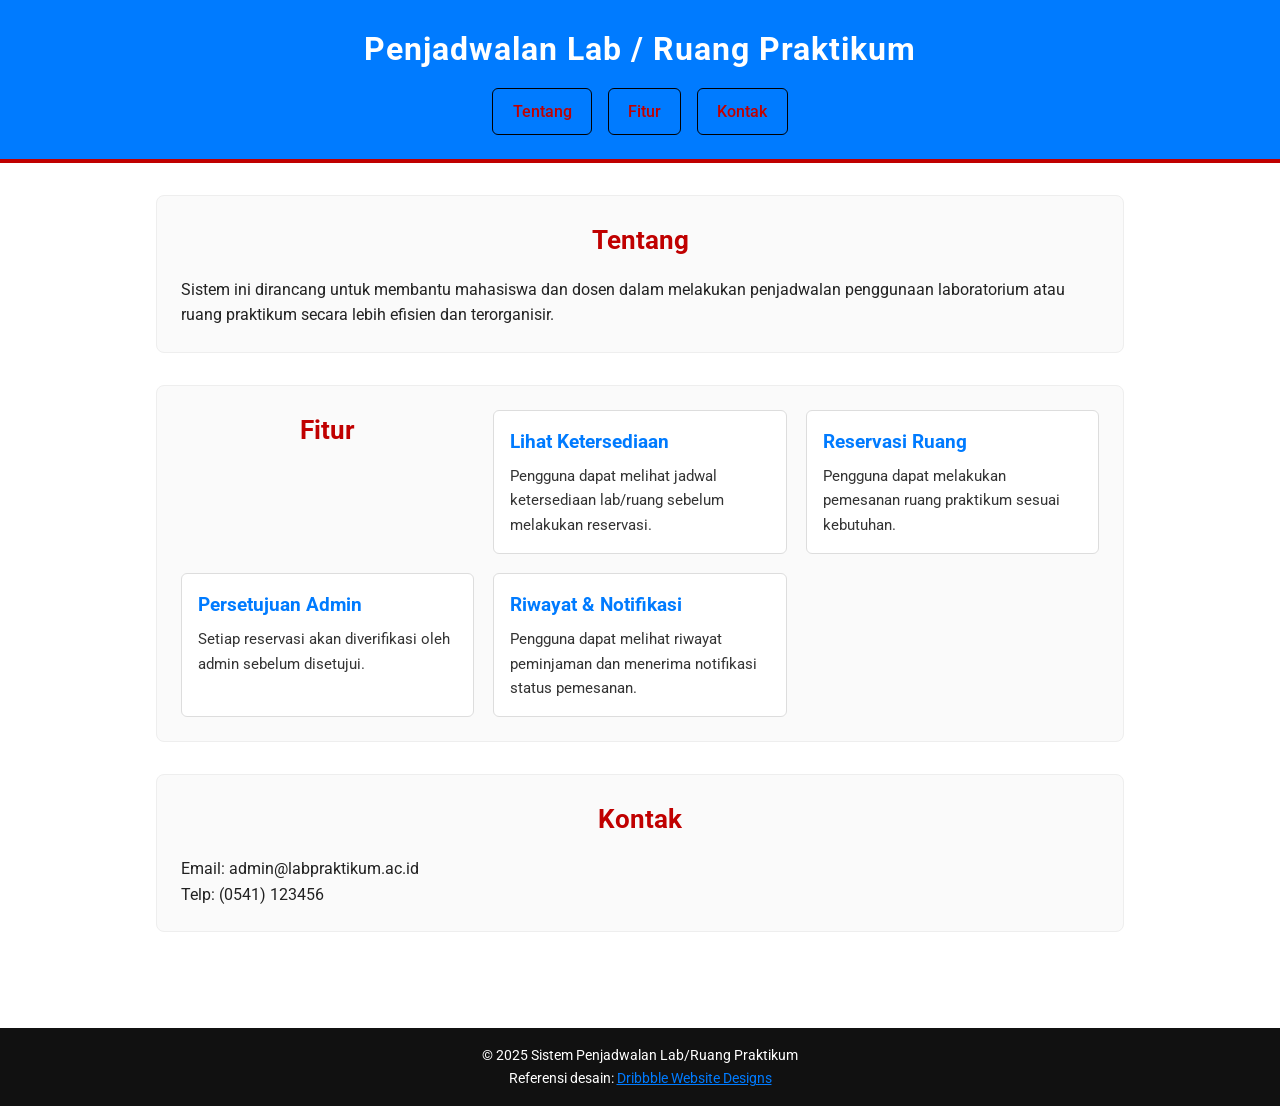
<file: Index.html>
<!DOCTYPE html>
<html lang="id">
<head>
    <meta charset="UTF-8">
    <meta name="viewport" content="width=device-width, initial-scale=1.0">
    <title>Penjadwalan Lab/Ruang Praktikum</title>
    <link rel="stylesheet" href="PT.css">
</head>
<body>
    <!-- Bagian Header -->
    <header class="site-header">
        <h1 class="site-title">Penjadwalan Lab / Ruang Praktikum</h1>
        <nav class="main-nav">
            <ul class="nav-list">
                <li><a href="#tentang" class="btn btn--secondary">Tentang</a></li>
                <li><a href="#fitur" class="btn btn--secondary">Fitur</a></li>
                <li><a href="#kontak" class="btn btn--secondary">Kontak</a></li>
            </ul>
        </nav>
    </header>

    <!-- Bagian Utama -->
    <main class="main-content">
        <!-- Tentang Aplikasi -->
        <section id="tentang" class="section section--about">
            <h2 class="section-title">Tentang</h2>
            <p>Sistem ini dirancang untuk membantu mahasiswa dan dosen dalam melakukan penjadwalan penggunaan laboratorium atau ruang praktikum secara lebih efisien dan terorganisir.</p>
        </section>

        <!-- Fitur-Fitur -->
        <section id="fitur" class="section section--features">
            <h2 class="section-title">Fitur</h2>
            <article class="card">
                <h3 class="card-title">Lihat Ketersediaan</h3>
                <p class="card-text">Pengguna dapat melihat jadwal ketersediaan lab/ruang sebelum melakukan reservasi.</p>
            </article>
            <article class="card">
                <h3 class="card-title">Reservasi Ruang</h3>
                <p class="card-text">Pengguna dapat melakukan pemesanan ruang praktikum sesuai kebutuhan.</p>
            </article>
            <article class="card">
                <h3 class="card-title">Persetujuan Admin</h3>
                <p class="card-text">Setiap reservasi akan diverifikasi oleh admin sebelum disetujui.</p>
            </article>
            <article class="card">
                <h3 class="card-title">Riwayat & Notifikasi</h3>
                <p class="card-text">Pengguna dapat melihat riwayat peminjaman dan menerima notifikasi status pemesanan.</p>
            </article>
        </section>

        <!-- Kontak -->
        <section id="kontak" class="section section--contact">
            <h2 class="section-title">Kontak</h2>
            <p>Email: admin@labpraktikum.ac.id</p>
            <p>Telp: (0541) 123456</p>
        </section>
    </main>

    <!-- Footer -->
    <footer class="site-footer">
        <p>&copy; 2025 Sistem Penjadwalan Lab/Ruang Praktikum</p>
        <p>Referensi desain: 
            <a href="https://dribbble.com/search/website" target="_blank">Dribbble Website Designs</a>
        </p>
    </footer>
</body>
</html>
</file>
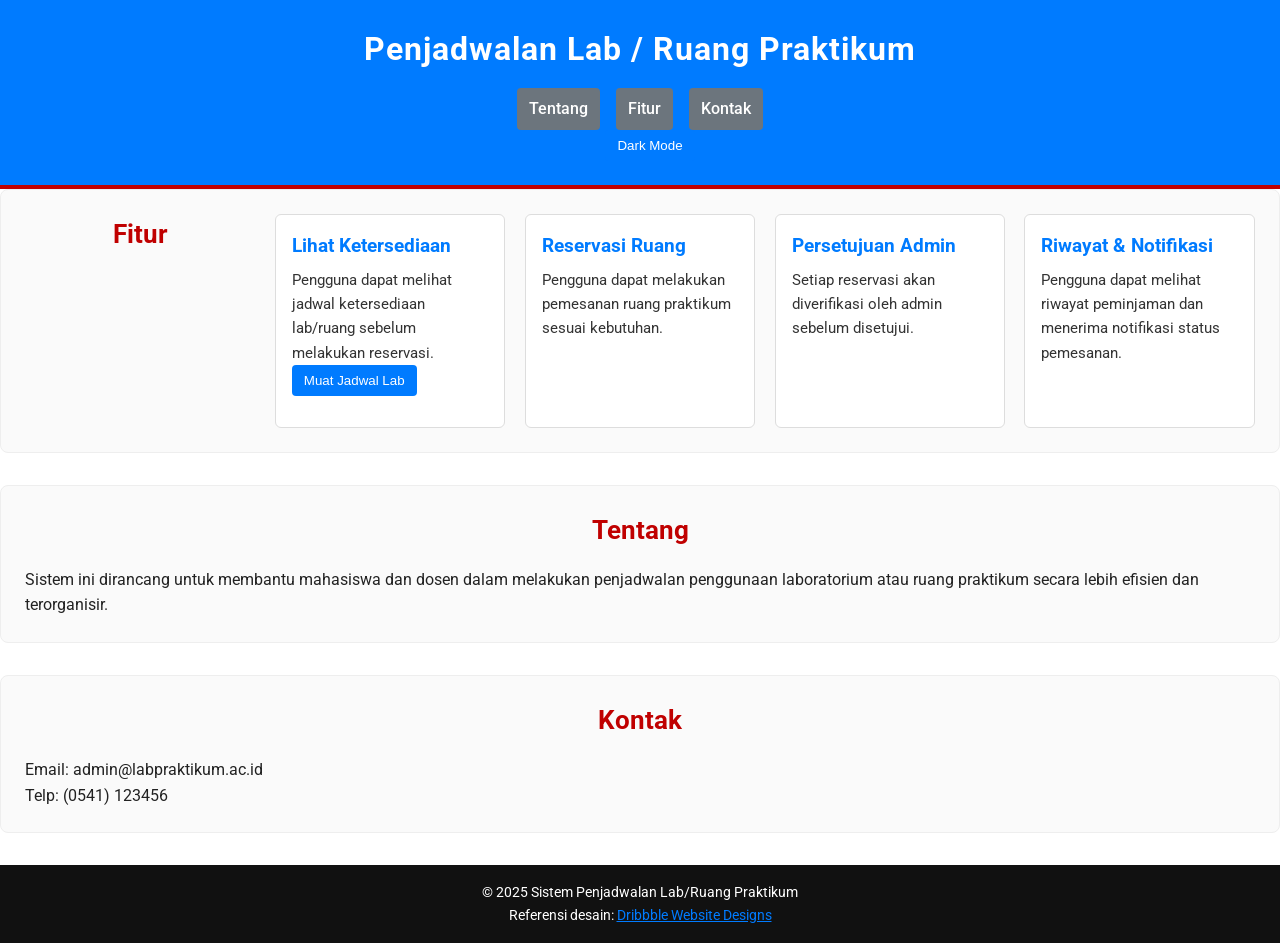
<file: POSTTEST-3/index.html>
<!DOCTYPE html>
<html lang="id">
<head>
    <meta charset="UTF-8">
    <meta name="viewport" content="width=device-width, initial-scale=1.0">
    <title>Penjadwalan Lab/Ruang Praktikum</title>
    <link rel="stylesheet" href="style.css">

</head>
<body>
 <!-- Bagian Header -->
<header class="site-header">
    <h1 class="site-title">Penjadwalan Lab / Ruang Praktikum</h1>
    <nav class="main-nav">
        <ul class="nav-list">
            <li><a href="#tentang" class="btn btn--secondary">Tentang</a></li>
            <li><a href="#fitur" class="btn btn--secondary">Fitur</a></li>
            <li><a href="#kontak" class="btn btn--secondary">Kontak</a></li>
        </ul>
    </nav>
    <!-- Tombol Dark Mode -->
    <button id="darkModeToggle" class="btn btn--primary" style="margin-left: 20px;"> Dark Mode</button>
</header>

<!-- Bagian Fitur-Fitur -->
<section id="fitur" class="section section--features">
    <h2 class="section-title">Fitur</h2>
    <article class="card">
        <h3 class="card-title">Lihat Ketersediaan</h3>
        <p class="card-text">Pengguna dapat melihat jadwal ketersediaan lab/ruang sebelum melakukan reservasi.</p>
        <!-- Tombol muat jadwal -->
        <button id="loadScheduleBtn" class="btn btn--primary">Muat Jadwal Lab</button>
        <!-- Container daftar jadwal -->
        <ul id="scheduleList" style="margin-top: 15px;"></ul>
    </article>
    <article class="card">
        <h3 class="card-title">Reservasi Ruang</h3>
        <p class="card-text">Pengguna dapat melakukan pemesanan ruang praktikum sesuai kebutuhan.</p>
    </article>
    <article class="card">
        <h3 class="card-title">Persetujuan Admin</h3>
        <p class="card-text">Setiap reservasi akan diverifikasi oleh admin sebelum disetujui.</p>
    </article>
    <article class="card">
        <h3 class="card-title">Riwayat & Notifikasi</h3>
        <p class="card-text">Pengguna dapat melihat riwayat peminjaman dan menerima notifikasi status pemesanan.</p>
    </article>
</section>
 <!-- Tentang Aplikasi -->
        <section id="tentang" class="section section--about">
            <h2 class="section-title">Tentang</h2>
            <p>Sistem ini dirancang untuk membantu mahasiswa dan dosen dalam melakukan penjadwalan penggunaan laboratorium atau ruang praktikum secara lebih efisien dan terorganisir.</p>
        </section>
        <!-- Kontak -->
        <section id="kontak" class="section section--contact">
            <h2 class="section-title">Kontak</h2>
            <p>Email: admin@labpraktikum.ac.id</p>
            <p>Telp: (0541) 123456</p>
        </section>
    </main>

    <!-- Footer -->
    <footer class="site-footer">
        <p>&copy; 2025 Sistem Penjadwalan Lab/Ruang Praktikum</p>
        <p>Referensi desain: 
            <a href="https://dribbble.com/search/website" target="_blank">Dribbble Website Designs</a>
        </p>
    </footer>
    <script src="script.js"></script>
</body>
</html>
</file>
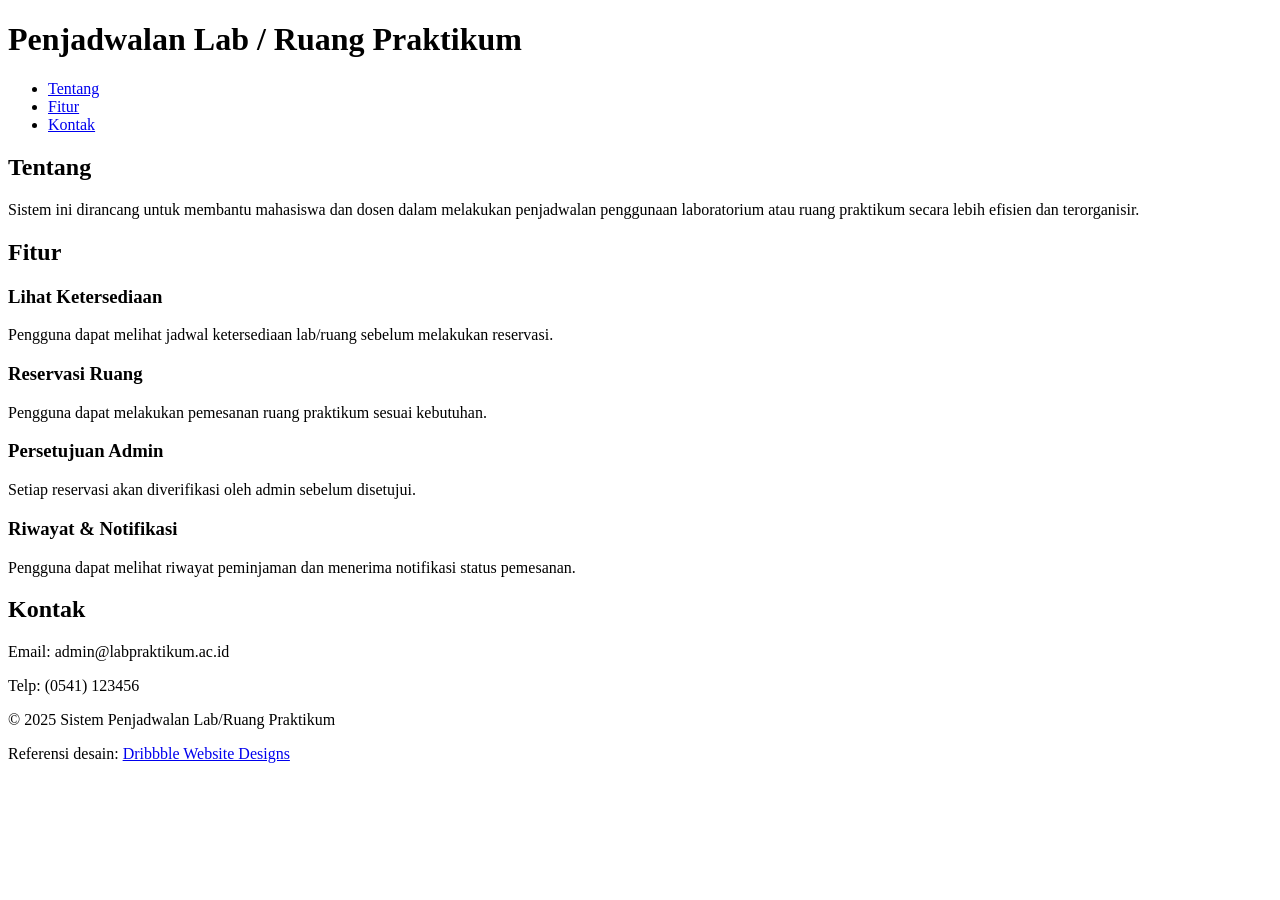
<file: postest1.html>
<!DOCTYPE html>
<html lang="id">
<head>
    <meta charset="UTF-8">
    <meta name="viewport" content="width=device-width, initial-scale=1.0">
    <title>Penjadwalan Lab/Ruang Praktikum</title>
</head>
<body>
    <!-- Bagian Header -->
    <header>
        <h1>Penjadwalan Lab / Ruang Praktikum</h1>
        <nav>
            <ul>
                <li><a href="#tentang">Tentang</a></li>
                <li><a href="#fitur">Fitur</a></li>
                <li><a href="#kontak">Kontak</a></li>
            </ul>
        </nav>
    </header>

    <!-- Bagian Utama -->
    <main>
        <!-- Tentang Aplikasi -->
        <section id="tentang">
            <h2>Tentang</h2>
            <p>Sistem ini dirancang untuk membantu mahasiswa dan dosen dalam melakukan penjadwalan penggunaan laboratorium atau ruang praktikum secara lebih efisien dan terorganisir.</p>
        </section>

        <!-- Fitur-Fitur -->
        <section id="fitur">
            <h2>Fitur</h2>
            <article>
                <h3>Lihat Ketersediaan</h3>
                <p>Pengguna dapat melihat jadwal ketersediaan lab/ruang sebelum melakukan reservasi.</p>
            </article>
            <article>
                <h3>Reservasi Ruang</h3>
                <p>Pengguna dapat melakukan pemesanan ruang praktikum sesuai kebutuhan.</p>
            </article>
            <article>
                <h3>Persetujuan Admin</h3>
                <p>Setiap reservasi akan diverifikasi oleh admin sebelum disetujui.</p>
            </article>
            <article>
                <h3>Riwayat & Notifikasi</h3>
                <p>Pengguna dapat melihat riwayat peminjaman dan menerima notifikasi status pemesanan.</p>
            </article>
        </section>

        <!-- Kontak -->
        <section id="kontak">
            <h2>Kontak</h2>
            <p>Email: admin@labpraktikum.ac.id</p>
            <p>Telp: (0541) 123456</p>
        </section>
    </main>

    <!-- Footer -->
    <footer>
        <p>&copy; 2025 Sistem Penjadwalan Lab/Ruang Praktikum</p>
        <p>Referensi desain: 
            <a href="https://dribbble.com/search/website" target="_blank">Dribbble Website Designs</a>
        </p>
    </footer>
</body>
</html>
</file>
<file: PT.css>
/* Import Google Fonts */
@import url('https://fonts.googleapis.com/css2?family=Roboto:wght@300;400;700&display=swap');

/* Reset dan Base Styles */
* {
    margin: 0;
    padding: 0;
    box-sizing: border-box;
}

body {
    font-family: 'Roboto', sans-serif;
    line-height: 1.6;
    color: #222; /* hitam ringan */
    background-color: #fff; /* putih */
    transition: background 0.4s ease, color 0.4s ease; /* smooth color change */
}

/* Reusable Button */
.btn {
    display: inline-block;
    padding: 0.6rem 1.2rem;
    text-decoration: none;
    border-radius: 6px;
    font-weight: 500;
    transition: all 0.3s ease; /* smooth hover */
    cursor: pointer;
}

.btn--primary {
    background-color: #007BFF; /* biru */
    color: #fff;
}

.btn--primary:hover {
    background-color: #0056b3;
    transform: scale(1.05);
}

.btn--secondary {
    background-color: transparent;
    color: #C00000; /* merah */
    border: 1.5px solid #000000;
}

.btn--secondary:hover {
    background-color: #C00000;
    color: #fff;
    transform: scale(1.05);
}

/* Header Casual */
.site-header {
    background: #007BFF; /* biru polos */
    color: white;
    padding: 1.5rem 1rem;
    text-align: center;
    border-bottom: 4px solid #C00000; /* garis merah */
    transition: all 0.5s ease; /* smooth resize/scroll */
}

.site-title {
    font-size: 2rem;
    font-weight: 700;
    margin-bottom: 0.8rem;
    letter-spacing: 1px;
    transition: color 0.3s ease;
}

.site-title:hover {
    color: #000000; /* efek hover emas biar casual stylish */
}

/* Navigation */
.main-nav {
    margin-top: 0.5rem;
}

.nav-list {
    display: flex;
    justify-content: center;
    list-style: none;
    gap: 1rem;
    transition: all 0.3s ease;
}

.nav-list li a {
    transition: color 0.3s ease;
}

.nav-list li a:hover {
    color: #000000;
}

/* Main Content */
.main-content {
    max-width: 1000px;
    margin: 0 auto;
    padding: 2rem 1rem;
    transition: all 0.3s ease;
}

/* Section Casual */
.section {
    margin-bottom: 2rem;
    padding: 1.5rem;
    background: #fafafa; /* abu lembut */
    border: 1px solid #eee;
    border-radius: 8px;
    transition: all 0.3s ease;
}

.section:hover {
    background: #f0f0f0;
    transform: scale(1.01);
}

.section-title {
    color: #C00000; /* merah */
    margin-bottom: 1rem;
    font-size: 1.6rem;
    text-align: center;
    transition: color 0.3s ease;
}

.section-title:hover {
    color: #007BFF; /* biru saat hover */
}

/* Features */
.section--features {
    display: grid;
    grid-template-columns: repeat(auto-fit, minmax(220px, 1fr));
    gap: 1.2rem;
}

/* Card Casual */
.card {
    padding: 1rem;
    border: 1px solid #ddd;
    background: #fff;
    border-radius: 6px;
    transition: all 0.3s ease;
}

.card:hover {
    transform: translateY(-5px) scale(1.02);
    box-shadow: 0 6px 14px rgba(0, 0, 0, 0.12);
}

.card-title {
    color: #007BFF; /* biru */
    margin-bottom: 0.4rem;
    font-size: 1.2rem;
    transition: color 0.3s ease;
}

.card-title:hover {
    color: #C00000; /* merah */
}

.card-text {
    color: #333;
    font-size: 0.95rem;
}

/* Footer Casual */
.site-footer {
    background: #111; /* hitam */
    color: white;
    text-align: center;
    padding: 1rem;
    font-size: 0.9rem;
    margin-top: 2rem;
    transition: all 0.3s ease;
}

.site-footer a {
    margin-top: 0.4rem;
    color: #007BFF;
    transition: color 0.3s ease;
}

.site-footer a:hover {
    color: #C00000;
}

/* Smooth Scroll */
html {
    scroll-behavior: smooth;
}

/* Responsive */
@media (max-width: 768px) {
    .nav-list {
        flex-direction: column;
        gap: 0.5rem;
    }
    
    .section {
        padding: 1rem;
    }
    
    .btn {
        width: 100%;
        text-align: center;
    }
}
</file>
<file: POSTTEST-3/style.css>
/* Import Google Fonts */
@import url('https://fonts.googleapis.com/css2?family=Roboto:wght@300;400;700&display=swap');

/* Reset dan Base Styles */
* {
    margin: 0;
    padding: 0;
    box-sizing: border-box;
}

body {
    font-family: 'Roboto', sans-serif;
    line-height: 1.6;
    color: #222; /* hitam ringan */
    background-color: #fff; /* putih */
    transition: background 0.4s ease, color 0.4s ease; /* smooth color change */
}

/* Reusable Button */
.btn {
    display: inline-block;
    padding: 0.6rem 1.2rem;
    text-decoration: none;
    border-radius: 6px;
    font-weight: 500;
    transition: all 0.3s ease; /* smooth hover */
    cursor: pointer;
}

.btn--primary {
    background-color: #007BFF; /* biru */
    color: #fff;
}

.btn--primary:hover {
    background-color: #0056b3;
    transform: scale(1.05);
}

.btn--secondary {
    background-color: transparent;
    color: #C00000; /* merah */
    border: 1.5px solid #000000;
}

.btn--secondary:hover {
    background-color: #C00000;
    color: #fff;
    transform: scale(1.05);
}

/* Header Casual */
.site-header {
    background: #007BFF; /* biru polos */
    color: white;
    padding: 1.5rem 1rem;
    text-align: center;
    border-bottom: 4px solid #C00000; /* garis merah */
    transition: all 0.5s ease; /* smooth resize/scroll */
}

.site-title {
    font-size: 2rem;
    font-weight: 700;
    margin-bottom: 0.8rem;
    letter-spacing: 1px;
    transition: color 0.3s ease;
}

.site-title:hover {
    color: #000000; /* efek hover emas biar casual stylish */
}

/* Navigation */
.main-nav {
    margin-top: 0.5rem;
}

.nav-list {
    display: flex;
    justify-content: center;
    list-style: none;
    gap: 1rem;
    transition: all 0.3s ease;
}

.nav-list li a {
    transition: color 0.3s ease;
}

.nav-list li a:hover {
    color: #000000;
}

/* Main Content */
.main-content {
    max-width: 1000px;
    margin: 0 auto;
    padding: 2rem 1rem;
    transition: all 0.3s ease;
}

/* Section Casual */
.section {
    margin-bottom: 2rem;
    padding: 1.5rem;
    background: #fafafa; /* abu lembut */
    border: 1px solid #eee;
    border-radius: 8px;
    transition: all 0.3s ease;
}

.section:hover {
    background: #f0f0f0;
    transform: scale(1.01);
}

.section-title {
    color: #C00000; /* merah */
    margin-bottom: 1rem;
    font-size: 1.6rem;
    text-align: center;
    transition: color 0.3s ease;
}

.section-title:hover {
    color: #007BFF; /* biru saat hover */
}

/* Features */
.section--features {
    display: grid;
    grid-template-columns: repeat(auto-fit, minmax(220px, 1fr));
    gap: 1.2rem;
}

/* Card Casual */
.card {
    padding: 1rem;
    border: 1px solid #ddd;
    background: #fff;
    border-radius: 6px;
    transition: all 0.3s ease;
}

.card:hover {
    transform: translateY(-5px) scale(1.02);
    box-shadow: 0 6px 14px rgba(0, 0, 0, 0.12);
}

.card-title {
    color: #007BFF; /* biru */
    margin-bottom: 0.4rem;
    font-size: 1.2rem;
    transition: color 0.3s ease;
}

.card-title:hover {
    color: #C00000; /* merah */
}

.card-text {
    color: #333;
    font-size: 0.95rem;
}

/* Footer Casual */
.site-footer {
    background: #111; /* hitam */
    color: white;
    text-align: center;
    padding: 1rem;
    font-size: 0.9rem;
    margin-top: 2rem;
    transition: all 0.3s ease;
}

.site-footer a {
    margin-top: 0.4rem;
    color: #007BFF;
    transition: color 0.3s ease;
}

.site-footer a:hover {
    color: #C00000;
}

/* Smooth Scroll */
html {
    scroll-behavior: smooth;
}

/* Responsive */
@media (max-width: 768px) {
    .nav-list {
        flex-direction: column;
        gap: 0.5rem;
    }
    
    .section {
        padding: 1rem;
    }
    
    .btn {
        width: 100%;
        text-align: center;
    }
}

body.dark-mode {
  background-color: #121212;
  color: #e0e0e0;
}

.btn {
  padding: 8px 12px;
  border: none;
  border-radius: 4px;
  cursor: pointer;
}

.btn--primary {
  background-color: #007bff;
  color: white;
}

.btn--primary:hover {
  background-color: #0056b3;
}

.btn--secondary {
  background-color: #6c757d;
  color: white;
}

.btn--secondary:hover {
  background-color: #565e64;
}

ul#scheduleList {
  list-style-type: disc;
  margin-left: 20px;
}
</file>
